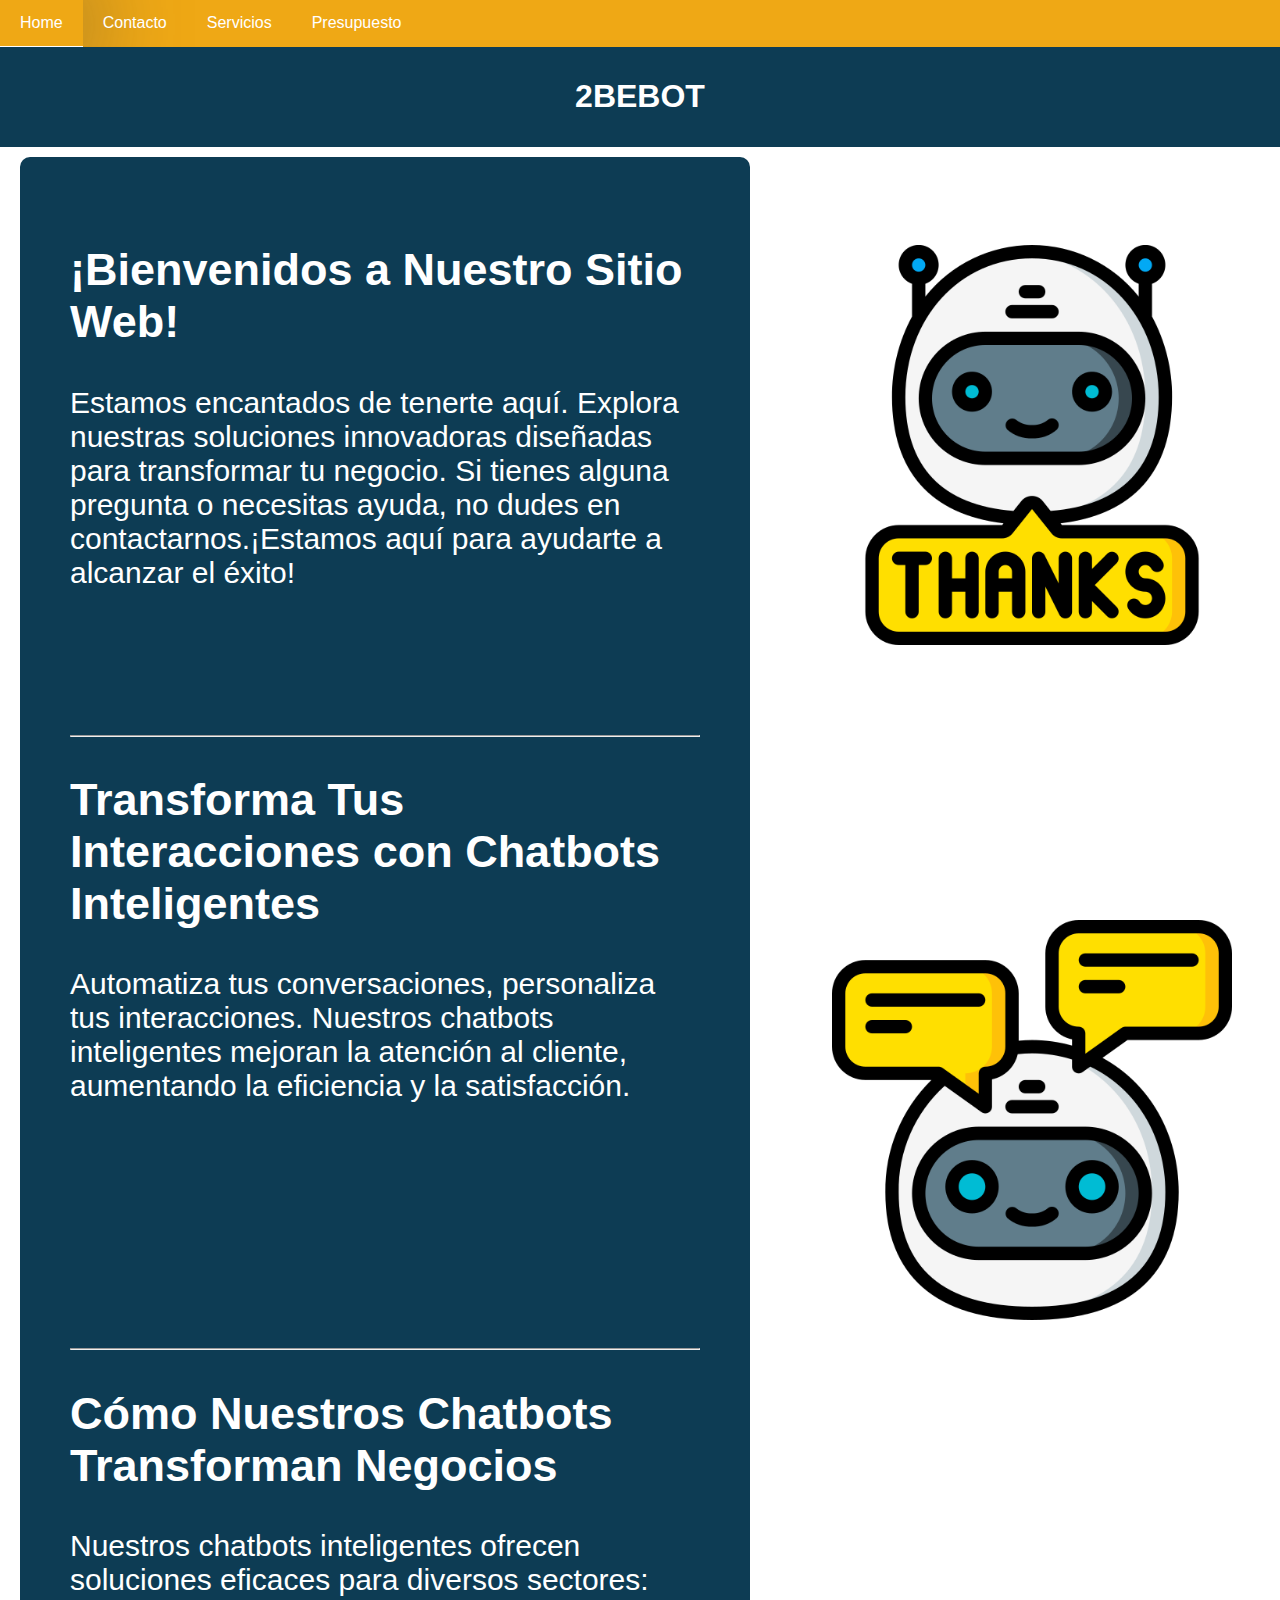
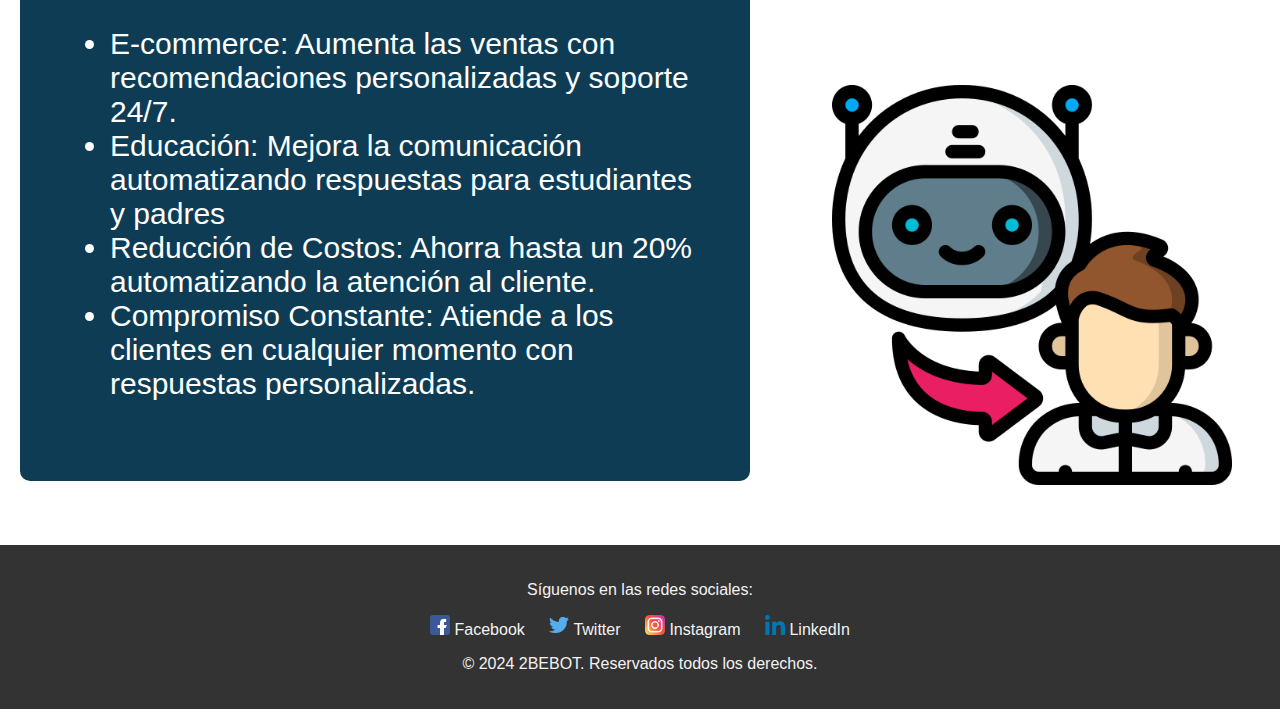
<file: index.html>
<!DOCTYPE html>
<html lang="es">
<head>
    <meta charset="UTF-8">
    <meta name="viewport" content="width=device-width, initial-scale=1.0">
    <link rel="stylesheet" type="text/css" href="css/style.css">
    <title>2BEBOT</title>
</head>
<body>
     <!--Navbar-->
    <div class="navbar">
        <ul>
            <li><a href="index.html" class="active">Home</a></li>
            <li><a href="views/contacto.html">Contacto</a></li>
            <li><a href="views/productos.html">Servicios</a></li>
            <li><a href="views/presupuesto.html">Presupuesto</a></li>
        </ul>
    </div>

    <!--Header-->
    <header>
        <h1>2BEBOT</h1>
    </header>

    <!--Contenido Principal-->
    <div class="main-content">
                <!--Section 1-->
                <div class="homeText1">
                    <section>
                        <h2>¡Bienvenidos a Nuestro Sitio Web!</h2>
                        <p>Estamos encantados de tenerte aquí. Explora nuestras soluciones innovadoras diseñadas para transformar tu negocio.
                        Si tienes alguna pregunta o necesitas ayuda, no dudes en contactarnos.¡Estamos aquí para ayudarte a alcanzar el éxito!</p>
                        <img src="images/bot2.png" alt="Un robot diciendo gracias" width="400" height="400">
                    </section>
                </div>

                <!--Section 2-->
                <div class="homeText2">
                    <section>
                        <hr>
                        <h2>Transforma Tus Interacciones con Chatbots Inteligentes</h2>
                        <p>Automatiza tus conversaciones, personaliza tus interacciones. Nuestros chatbots inteligentes mejoran la atención
                        al cliente, aumentando la eficiencia y la satisfacción.</p>
                        <img src="images/bot3.png" alt="Un robot con burbujas de discurso" width="400" height="400">
                    </section>
                </div>

                <!--Section 3-->
                <div class="homeText3">
                    <section>
                        <hr>
                        <h2>Cómo Nuestros Chatbots Transforman Negocios</h2>
                        <p>Nuestros chatbots inteligentes ofrecen soluciones eficaces para diversos sectores:
                        <ul>
                            <li>E-commerce: Aumenta las ventas con recomendaciones personalizadas y soporte 24/7.</li>
                            <li>Educación: Mejora la comunicación automatizando respuestas para estudiantes y padres</li>
                            <li>Reducción de Costos: Ahorra hasta un 20% automatizando la atención al cliente.</li>
                            <li>Compromiso Constante: Atiende a los clientes en cualquier momento con respuestas personalizadas.</li>
                        </ul>
                        </p>
                        <img src="images/bot4.png" alt="Un robot con una flecha apuntando a una persona" width="400" height="400">
                    </section>
                </div>
    </div>
    
    <!--Footer-->
    <footer>
        <p>Síguenos en las redes sociales:</p>

        <a href="https://www.facebook.com" target="_blank">
            <img src="images/facebook.png" alt="Logotipo de Facebook" width="20" height="20">
            Facebook
        </a>

        
        <a href="https://www.twitter.com" target="_blank">
            <img src="images/twitter.png" alt="Logotipo de Twitter" width="20" height="20">
            Twitter
            
        </a>

        
        <a href="https://www.instagram.com" target="_blank">
            <img src="images/instagram.png" alt="Logotipo de Instagram" width="20" height="20">
            Instagram
        </a>

        <a href="https://www.linkedin.com" target="_blank">
            <img src="images/linkedin.png" alt="Logotipo de LinkedIn" width="20" height="20">
            LinkedIn
        </a>
        <p>&copy; 2024 2BEBOT. Reservados todos los derechos.</p>
    </footer>
</body>
</html>
</file>
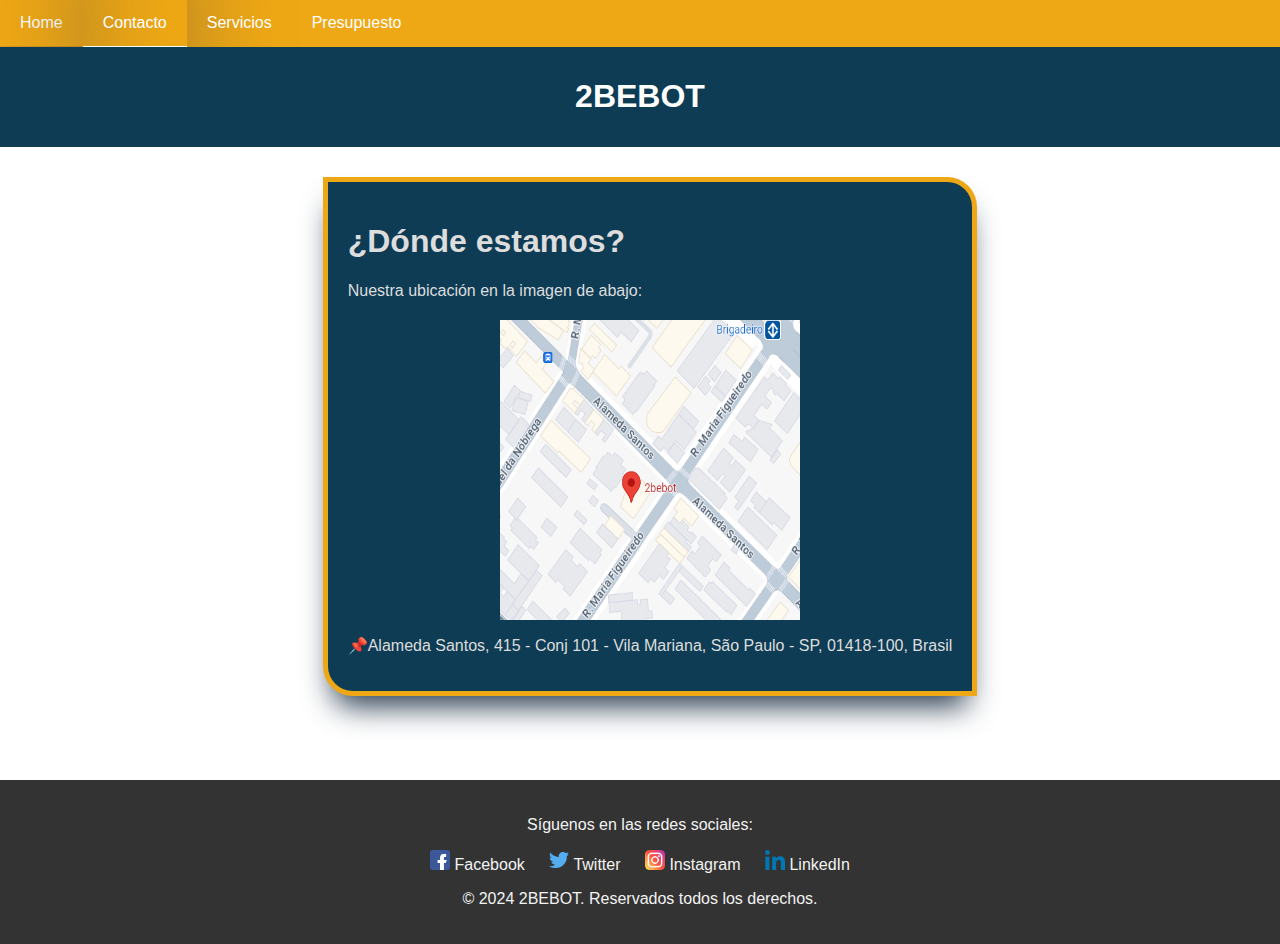
<file: views/contacto.html>
<!DOCTYPE html>
<html lang="es">
<head>
    <meta charset="UTF-8">
    <meta name="viewport" content="width=device-width, initial-scale=1.0">
    <link rel="stylesheet" type="text/css" href="../css/style.css">
    <title>2BEBOT</title>
</head>
<body>
    <!--Navbar-->
    <div class="navbar">
        <ul>
            <li><a href="../index.html">Home</a></li>
            <li><a href="../views/contacto.html" class="active">Contacto</a></li>
            <li><a href="../views/productos.html">Servicios</a></li>
            <li><a href="../views/presupuesto.html">Presupuesto</a></li>
        </ul>
    </div>

    <!--Header-->
    <header>
        <h1>2BEBOT</h1>
    </header>
    <!--Contenido Principal-->
    <div class="main-content">
        <div class="container">
            <div class="content">
                <h1>¿Dónde estamos?</h1>
                <p>Nuestra ubicación en la imagen de abajo:</p>
                <img src="../images/ubicacion.png" alt="Nuestra ubicacion" width="300" height="300">
                <p>📌Alameda Santos, 415 - Conj 101 - Vila Mariana, São Paulo - SP, 01418-100, Brasil</p>
            </div>
        </div>
    </div>
    <!--footer-->
    <footer>
        <p>Síguenos en las redes sociales:</p>

        <a href="https://www.facebook.com" target="_blank">
            <img src="../images/facebook.png" alt="Logotipo de Facebook" width="20" height="20">
            Facebook
        </a>

        
        <a href="https://www.twitter.com" target="_blank">
            <img src="../images/twitter.png" alt="Logotipo de Twitter" width="20" height="20">
            Twitter
            
        </a>

        
        <a href="https://www.instagram.com" target="_blank">
            <img src="../images/instagram.png" alt="Logotipo de Instagram" width="20" height="20">
            Instagram
        </a>

        <a href="https://www.linkedin.com" target="_blank">
            <img src="../images/linkedin.png" alt="Logotipo de LinkedIn" width="20" height="20">
            LinkedIn
        </a>
        <p>&copy; 2024 2BEBOT. Reservados todos los derechos.</p>
    </footer>
</body>
</html>
</file>
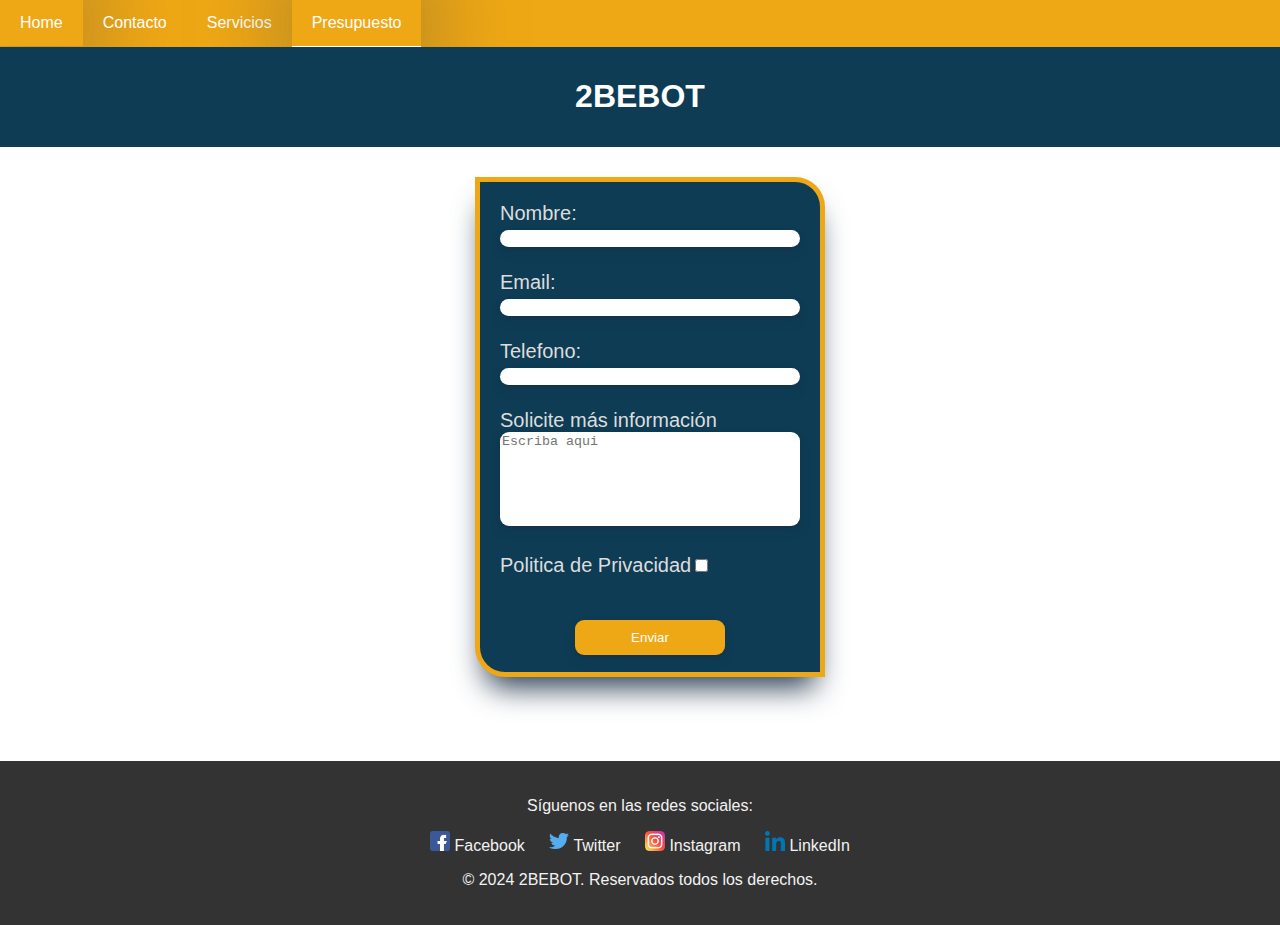
<file: views/presupuesto.html>
<!DOCTYPE html>
<html lang="es">
<head>
    <meta charset="UTF-8">
    <meta name="viewport" content="width=device-width, initial-scale=1.0">
    <link rel="stylesheet" type="text/css" href="../css/style.css">
    <title>2BEBOT</title>
</head>
<body>
    <!--Navbar-->
    <div class="navbar">
        <ul>
            <li><a href="../index.html">Home</a></li>
            <li><a href="../views/contacto.html">Contacto</a></li>
            <li><a href="../views/productos.html">Servicios</a></li>
            <li><a href="../views/presupuesto.html" class="active">Presupuesto</a></li>
        </ul>
    </div>

    <!--Header-->
    <header>
        <h1>2BEBOT</h1>
    </header>

    <!--Contenido Pricipal-->
    <div class="main-content">
        <div class="container">
            
            <!--Formulario-->
            <div class="form">
                <form name="formulario" method="post">
                    Nombre: <input type="text" id="nombre" name="nombre" class="input" required 
                    pattern="[A-Za-zÀ-ú\s]+" title="El nombre debe contener sólo letras y espacios.">
                    <br><br>

                    Email: <input type="email" id="email" name="email" class="input" required pattern="[a-z0-9._%+-]+@[a-z0-9.-]+\.[a-z]{2,}$" 
                    title="Por favor ingrese un correo electrónico válido">
                    <br><br>

                    Telefono: <input type="tel" id="telefono" name="telefono" class="input" required pattern="(\+34|0034)?\s?\d{3}\s?\d{3}\s?\d{3}" 
                    title="El teléfono debe tener 9 dígitos, con o sin el código de país">
                    <br><br>

                    Solicite más información<br>
                    <textarea cols="30" rows="6" name="informacion" placeholder="Escriba aqui" class="input"></textarea><br><br>

                    Politica de Privacidad<input type="checkbox" class="checkbox" required><br><br>
                    <button type="submit">Enviar</button>
                </form>
            </div>
        </div>
    </div>

    <!--Footer-->
    <footer>
        <p>Síguenos en las redes sociales:</p>

        <a href="https://www.facebook.com" target="_blank">
            <img src="../images/facebook.png" alt="Logotipo de Facebook" width="20" height="20">
            Facebook
        </a>

        
        <a href="https://www.twitter.com" target="_blank">
            <img src="../images/twitter.png" alt="Logotipo de Twitter" width="20" height="20">
            Twitter
            
        </a>

        
        <a href="https://www.instagram.com" target="_blank">
            <img src="../images/instagram.png" alt="Logotipo de Instagram" width="20" height="20">
            Instagram
        </a>

        <a href="https://www.linkedin.com" target="_blank">
            <img src="../images/linkedin.png" alt="Logotipo de LinkedIn" width="20" height="20">
            LinkedIn
        </a>
        <p>&copy; 2024 2BEBOT. Reservados todos los derechos.</p>
    </footer>
</body>
</html>
</file>
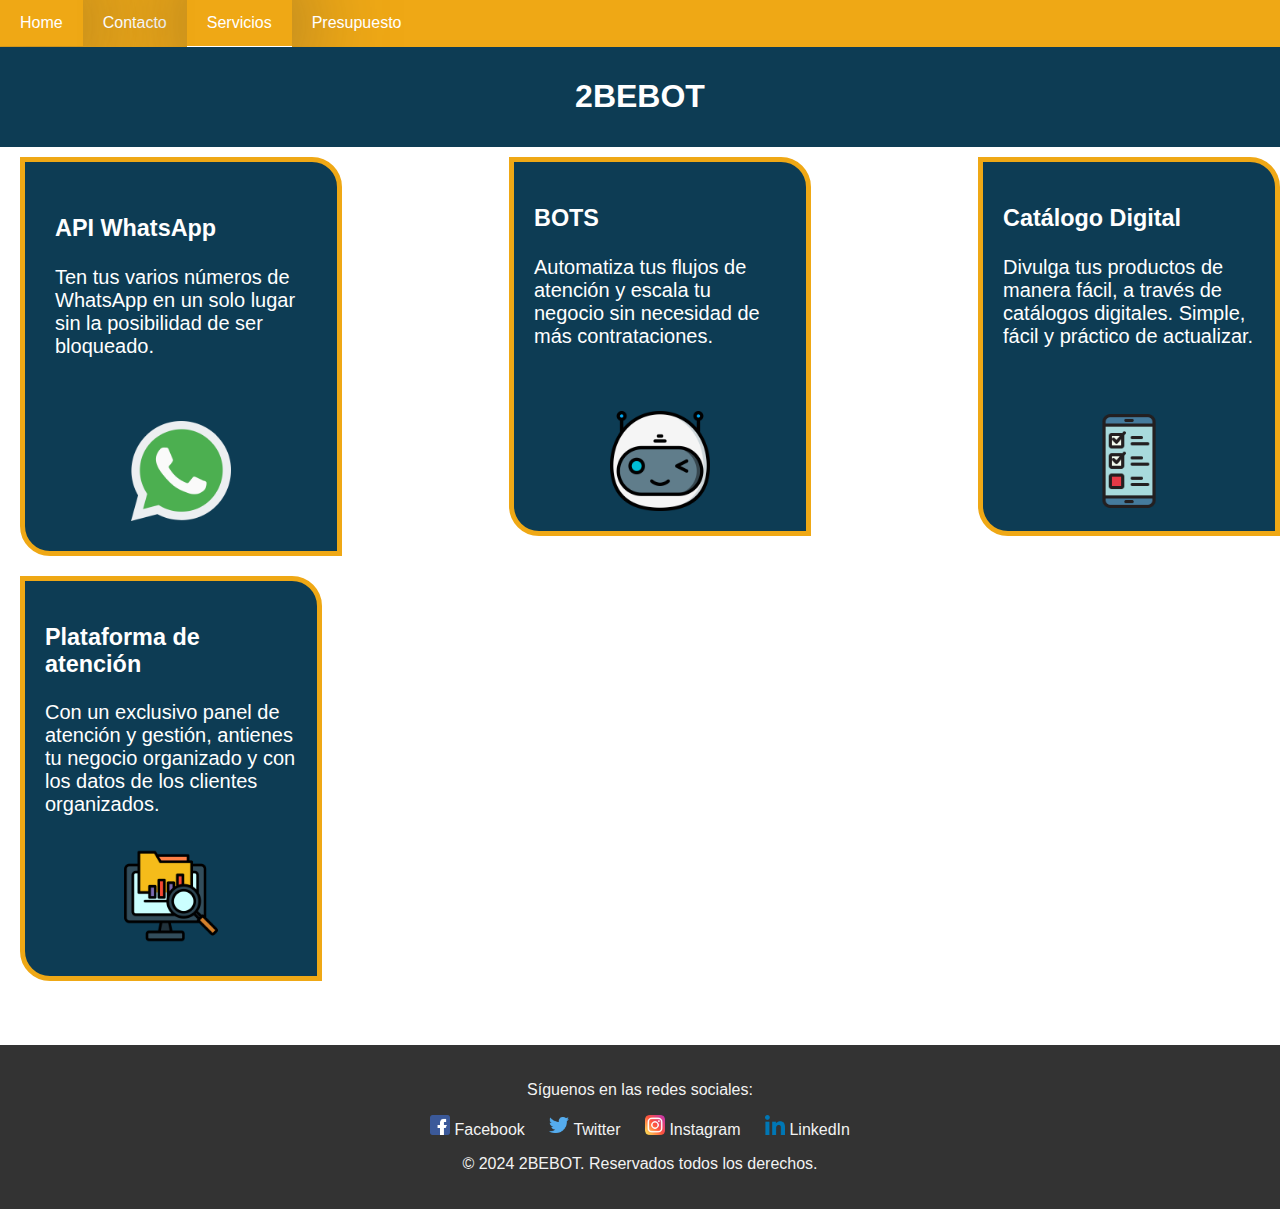
<file: views/productos.html>
<!DOCTYPE html>
<html lang="es">
<head>
    <meta charset="UTF-8">
    <meta name="viewport" content="width=device-width, initial-scale=1.0">
    <link rel="stylesheet" type="text/css" href="../css/style.css">
    <title>2BEBOT</title>
</head>
<body>
    <!--Navbar-->
    <div class="navbar">
        <ul>
            <li><a href="../index.html">Home</a></li>
            <li><a href="../views/contacto.html">Contacto</a></li>
            <li><a href="../views/productos.html" class="active">Servicios</a></li>
            <li><a href="../views/presupuesto.html">Presupuesto</a></li>
        </ul>
    </div>

    <!--Header-->
    <header>
        <h1>2BEBOT</h1>
    </header>

    <!--Contenido Principal-->
    <div class="main-content">
        <div class="card-container">
                <!--Primera caja-->
                <div class="card1">
                    <h3>API WhatsApp</h3>
                    <p>Ten tus varios números de WhatsApp en un solo lugar sin la posibilidad de ser bloqueado.</p>
                    <br>
                    <img src="../images/whatsapp.png" alt="Logotipo de WhatsApp" width="100" height="100">
                </div>

                <!--Segunda caja-->
            <div class="card2">
                    <h3>BOTS</h3>
                    <p>Automatiza tus flujos de atención y escala tu negocio sin necesidad de más contrataciones.</p>
                    <br>
                    <img src="../images/bot.png" alt="un robot parpadeando con su ojo izquierdo" width="100" height="100">
                </div>

                <!--Tercera caja-->
                <div class="card3">
                    <h3>Catálogo Digital</h3>
                    <p>Divulga tus productos de manera fácil, a través de catálogos digitales. Simple, fácil y práctico de 
                    actualizar.</p>
                    <br>
                    <img src="../images/mobile.png" alt="Un celular con una lista en su pantalla" width="100" height="100">
                </div>

                <!--Cuarta caja-->
                <div class="card4">
                    <h3>Plataforma de atención</h3>
                    <p>Con un exclusivo panel de atención y gestión, antienes tu negocio organizado y con los datos de los clientes organizados.</p>
                <img src="../images/data-analytics.png" alt="Una computadora con información en la pantalla" width="100" height="100">
                </div> 
        </div>
    </div>

    <!--Footer-->
    <footer>
        <p>Síguenos en las redes sociales:</p>

        <a href="https://www.facebook.com" target="_blank">
            <img src="../images/facebook.png" alt="Logotipo de Facebook" width="20" height="20">
            Facebook
        </a>

        
        <a href="https://www.twitter.com" target="_blank">
            <img src="../images/twitter.png" alt="Logotipo de Twitter" width="20" height="20">
            Twitter
            
        </a>

        
        <a href="https://www.instagram.com" target="_blank">
            <img src="../images/instagram.png" alt="Logotipo de Instagram" width="20" height="20">
            Instagram
        </a>

        <a href="https://www.linkedin.com" target="_blank">
            <img src="../images/linkedin.png" alt="Logotipo de LinkedIn" width="20" height="20">
            LinkedIn
        </a>
        <p>&copy; 2024 2BEBOT. Reservados todos los derechos.</p>
    </footer>
</body>
</html>
</file>
<file: css/style.css>
body {
    font-family: Arial, sans-serif;
    margin: 0;
    padding: 0;
}

/* estilo de Navbar */
.navbar {
    background-color: #efa815;
    overflow: hidden;
}

.navbar ul {
    list-style-type: none;
    margin: 0;
    padding: 0;
    display: flex;
}

.navbar li {
    float: left;
}

.navbar li a {
    display: block;
    color: white;
    text-align: center;
    padding: 14px 20px;
    text-decoration: none;
}

.navbar li a:hover {
    box-shadow: 1px 1px 100px rgb(66, 66, 66);
}
.active {
    box-shadow: 1px 1px 100px rgb(66, 66, 66);
    color: #ffffff;
    border-bottom: 1px solid #ffffff;
}

/* estilo de contenido principal */
.main-content {
    padding-left: 20px;
    padding-top: 10px;
    padding-bottom: 5%;
}

/* estilo de header */
header {
    background-color: #0d3c54;
    color:#ffffff;
    padding: 10px 20px;
    text-align: center;
}

/* estilo de footer */
footer {
    background-color: #333;
    color: #f2f2f2;
    text-align: center;
    padding: 20px 0;
    position: relative;
    bottom: 0;
    width: 100%;
}

/* Estilo de enlaces */
footer a {
    color: #f2f2f2;
    text-decoration: none;
    margin: 0 10px;
}

footer a:hover {
    color: #ddd;
}

/*Estilo de container de cards*/
.card-container{
    display: flex;  
    justify-content: space-between;
    gap: 20px;
    flex-wrap: wrap;
    
}
/*Estilo de caja1*/
.card1{
    border: 5px solid #efa815;
    border-top-right-radius: 30px;
    border-bottom-left-radius: 30px;
    background-color: #0d3c54;
    font-size: 20px;
    color: white;
    height: 50%;
    width: 20%;
    padding: 30px;
}
/*imagen de caja1*/
.card1 img{
    display: block;
    margin: 20px auto 0 auto;
}

/*Estilo de caja2*/
.card2{
    border: 5px solid #efa815;
    border-top-right-radius: 30px;
    border-bottom-left-radius: 30px;
    background-color: #0d3c54;
    font-size: 20px;
    color: white;
    height: 50%;
    width: 20%;
    padding: 20px;
}
/*imagen de caja2*/
.card2 img{
    display: block;
    margin: 20px auto 0 auto;
}

/*Estilo de caja3*/
.card3{
    border: 5px solid #efa815;
    border-top-right-radius: 30px;
    border-bottom-left-radius: 30px;
    background-color: #0d3c54;
    font-size: 20px;
    color: white;
    height: 50%;
    width: 20%;
    padding: 20px;
}
/*imagen de caja3*/
.card3 img{
    display: block;
    margin: 20px auto 0 auto;
    
}

/*Estilo de caja4*/
.card4{
    border: 5px solid #efa815;
    border-top-right-radius: 30px;
    border-bottom-left-radius: 30px;
    background-color: #0d3c54;
    font-size: 20px;
    color: white;
    height: 50%;
    width: 20%;
    padding: 20px;
}
/*imagen de caja4*/
.card4 img{
    display: block;
    margin: 20px auto 0 auto;
    padding: 10px;
}

/*Estilo de container de Formulario*/
.container{
    display: flex;
    justify-content: center;
    align-items: center; 
    padding: 20px;

}
/*Estilo de Formulario*/
.form{
    background-color: #0d3c54;
    color:#ddd;
    font-size: 20px;
    padding: 20px;
    width: 300px;
    height: 450px;
    text-align: left;
    border: 5px solid #efa815;
    border-top-right-radius: 30px;
    border-bottom-left-radius: 30px;
    box-shadow: rgb(38, 57, 77) 0px 20px 30px -10px;
    
}

/*Estilo de inputs*/
.input{
    width: 100%;
    box-sizing: border-box;
    resize: none;
    border-radius: 9px;
    border:none;
    box-shadow: rgba(50, 50, 93, 0.25) 0px 6px 12px -2px, rgba(0, 0, 0, 0.3) 0px 3px 7px -3px;
}

/*Estilo de buttons*/
.form button{
    background-color: #efa815;
    color: white;
    border-radius: 9px;
    border: none;
    box-shadow: rgba(50, 50, 93, 0.25) 0px 6px 12px -2px, rgba(0, 0, 0, 0.3) 0px 3px 7px -3px;
    padding: 10px;
    width: 50%;
    margin: 20px auto 0 auto;
    display: block;
}
.form button:hover{
    background-color: #c28711;
}
/*Estilo de contenido(contacto.html) */
.content{
    background-color: #0d3c54;
    color:#ddd;
    border: 5px solid #efa815;
    border-top-right-radius: 30px;
    border-bottom-left-radius: 30px;
    padding: 20px;
    box-shadow: rgb(38, 57, 77) 0px 20px 30px -10px;
}
/*Imagen del contenido(contacto.html)*/
.content img{
    display: block;
    margin: 20px auto 0 auto;
}

/*Texto de Section1*/
.homeText1 {
    border-top-left-radius: 10px;
    border-top-right-radius: 10px;
    font-size: 30px;
    background-color: #0d3c54;
    color: white;   
    width: 50%;
    height: 100%;
    padding: 50px;

}
/*Imagen         de Section1*/
.homeText1 img{
    position: absolute;
    left: 65%;
    top: 25%;
    display: block;
    margin: 20px auto 0 auto;
}

/*Estilo de Section2*/
.homeText2 {
    text-align: left;
    background-color: #0d3c54;
    color: white;
    font-size: 30px;
    width: 50%;
    height: 50%;
    padding: 50px;
    padding-top: 50px;
    padding-bottom: 150px;
}
/*Imagen de Section2*/
.homeText2 img{
    position: absolute;
    left: 65%;
    top: 100%;
    display: block;
    margin: 20px auto 0 auto;
}
/*Estilo de Section3*/
.homeText3 {
    text-align: left;
    background-color: #0d3c54;
    border-bottom-left-radius: 10px;
    border-bottom-right-radius: 10px;
    color: white;
    font-size: 30px;
    width: 50%;
    height: 50%;
    padding: 50px;
}
/*Imagen de Section3*/
.homeText3 img{
    position: absolute;
    left: 65%;
    top: 185%;
    display: block;
    margin: 20px auto 0 auto;
}
</file>
